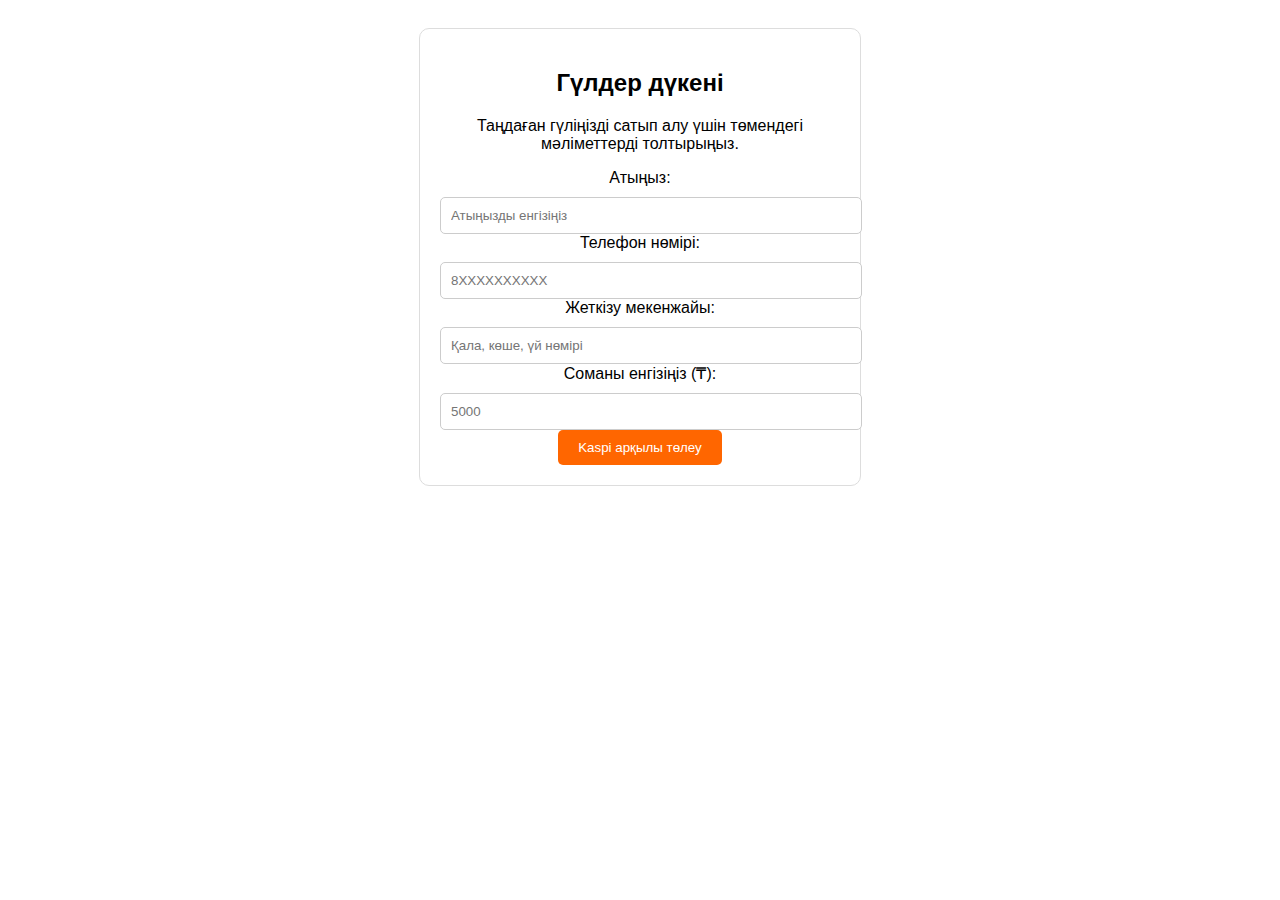
<file: index1.html>
<!DOCTYPE html>
<html lang="kk">
  <head>
    <meta charset="UTF-8" />
    <meta name="viewport" content="width=device-width, initial-scale=1.0" />
    <title>Гүлдер дүкені - Төлем</title>
    <style>
      body {
        font-family: Arial, sans-serif;
        text-align: center;
        padding: 20px;
      }
      .container {
        max-width: 400px;
        margin: auto;
        padding: 20px;
        border: 1px solid #ddd;
        border-radius: 10px;
      }
      button {
        background-color: #ff6600;
        color: white;
        border: none;
        padding: 10px 20px;
        cursor: pointer;
        border-radius: 5px;
      }
      button:hover {
        background-color: #e65c00;
      }
      input {
        width: 100%;
        padding: 10px;
        margin-top: 10px;
        border: 1px solid #ccc;
        border-radius: 5px;
      }
    </style>
  </head>
  <body>
    <div class="container">
      <h2>Гүлдер дүкені</h2>
      <p>
        Таңдаған гүліңізді сатып алу үшін төмендегі мәліметтерді толтырыңыз.
      </p>

      <label for="name">Атыңыз:</label>
      <input type="text" id="name" placeholder="Атыңызды енгізіңіз" required />

      <label for="phone">Телефон нөмірі:</label>
      <input type="tel" id="phone" placeholder="8XXXXXXXXXX" required />

      <label for="address">Жеткізу мекенжайы:</label>
      <input
        type="text"
        id="address"
        placeholder="Қала, көше, үй нөмірі"
        required
      />

      <label for="amount">Соманы енгізіңіз (₸):</label>
      <input type="number" id="amount" placeholder="5000" required />

      <button onclick="payWithKaspi()">Kaspi арқылы төлеу</button>
    </div>

    <script>
      function payWithKaspi() {
        let name = document.getElementById("name").value;
        let phone = document.getElementById("phone").value;
        let address = document.getElementById("address").value;
        let amount = document.getElementById("amount").value;

        if (!name || !phone || !address || !amount || amount <= 0) {
          alert("Барлық мәліметтерді дұрыс толтырыңыз!");
          return;
        }

        // Kaspi төлем сілтемесі
        let kaspiPaymentLink = `https://kaspi.kz/pay/somepaymentlink?amount=${amount}`;

        // Төлем бетіне бағыттау
        window.location.href = kaspiPaymentLink;
      }
    </script>
  </body>
</html>
</file>
